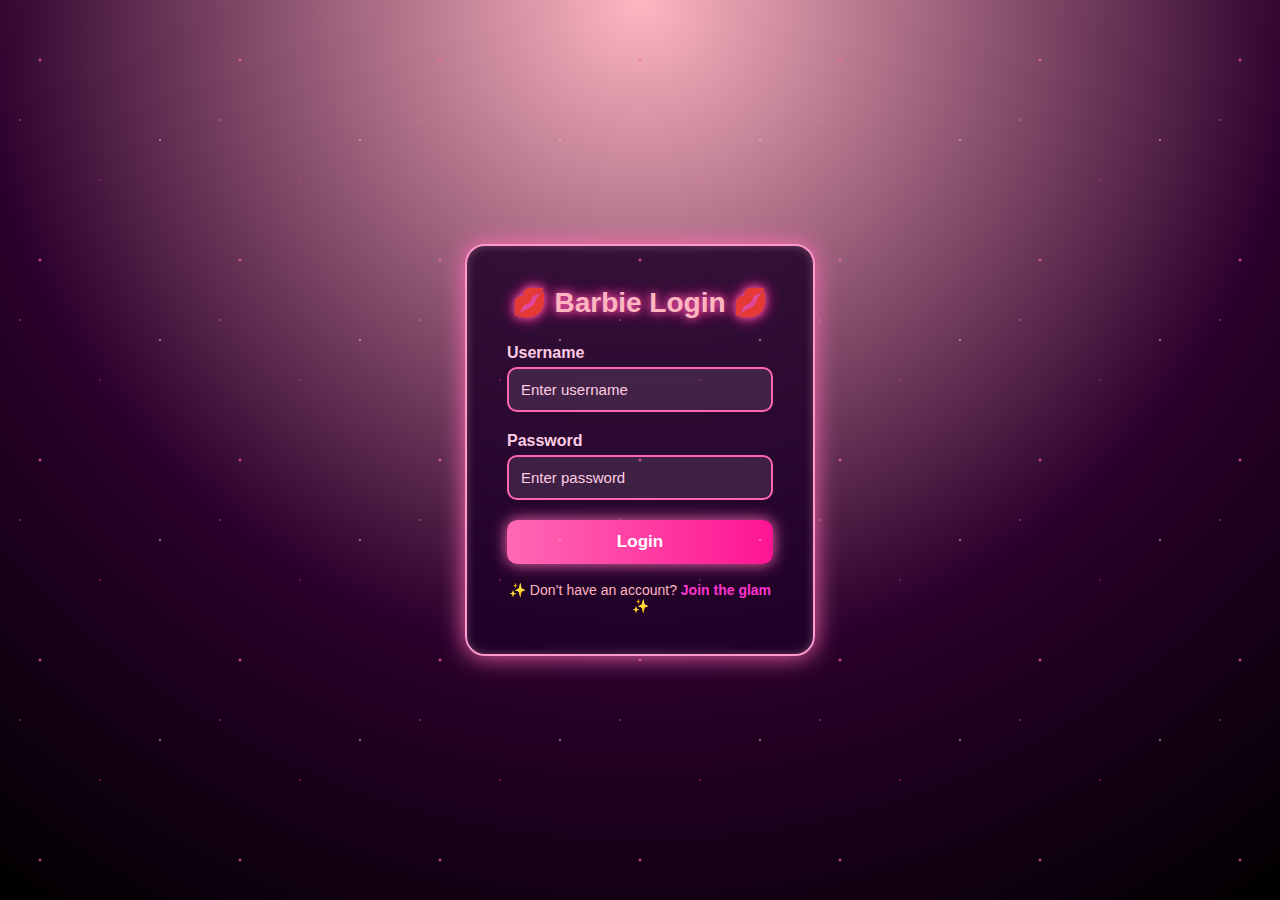
<file: html/index.html>
<!DOCTYPE html>
<html lang="en">
<head>
  <meta charset="UTF-8">
  <meta name="viewport" content="width=device-width, initial-scale=1.0">
  <title>Barbie Login</title>
  <link rel="stylesheet" href="style.css">
</head>
<body>

  <div class="login-box">
    <h2>💋 Barbie Login 💋</h2>
    <form action="#" method="post">
      <div class="input-group">
        <label for="username">Username</label>
        <input type="text" id="username" placeholder="Enter username" required>
      </div>

      <div class="input-group">
        <label for="password">Password</label>
        <input type="password" id="password" placeholder="Enter password" required>
      </div>

      <button type="submit" class="btn">Login</button>

      <p class="signup">✨ Don’t have an account? <a href="#">Join the glam ✨</a></p>
    </form>
  </div>

</body>
</html>
</file>
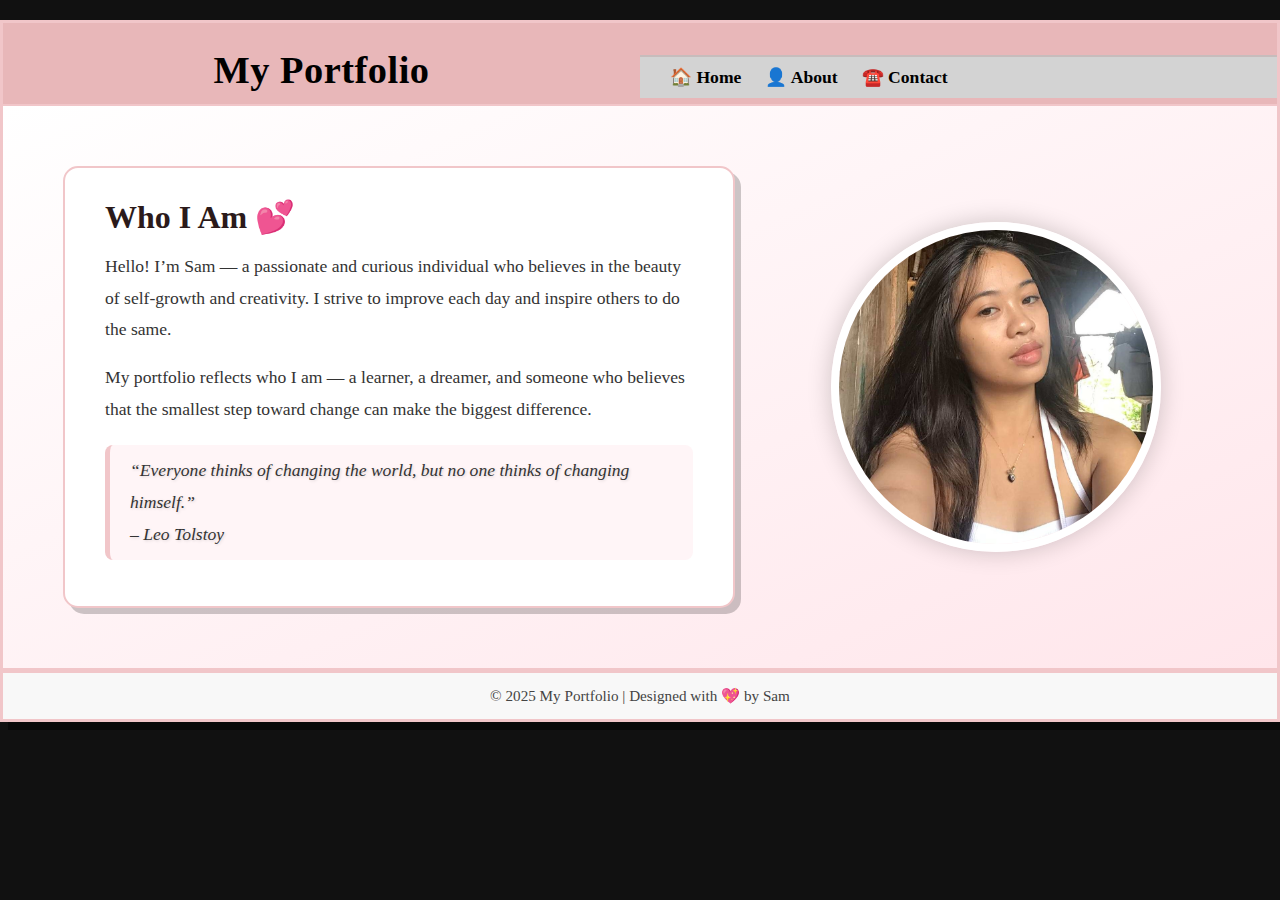
<file: about.html>
<!DOCTYPE html>
<html lang="en">
<head>
  <meta charset="UTF-8">
  <title>My Portfolio | About</title>
  <link rel="stylesheet" href="style.css">
  <style>
    /* --- About Page Styling (Matches Portfolio Theme) --- */
    body {
      font-family: Georgia, serif;
      background: #111;
      color: #222;
    }

    .page {
      max-width: 1280px;
      margin: 20px auto;
      background: #fff;
      border: 3px solid #f1c6c9;
      box-shadow: 8px 8px 0 rgba(0, 0, 0, 0.45);
    }

    header.navbar {
      background: #e8b7b9;
      text-align: center;
      padding: 25px 0 0;
      position: relative;
    }

    #logo {
      display: block;
      font-size: 2.4rem;
      font-weight: 700;
      color: #000;
      text-decoration: none;
      margin-bottom: 12px;
    }

    .nav-links {
      background: #d3d3d3;
      padding: 10px 0;
      border-top: 2px solid #c7bcbc;
    }

    .nav-links ul {
      list-style: none;
      display: flex;
      justify-content: flex-start;
      align-items: center;
      gap: 24px;
      padding-left: 30px;
    }

    .nav-links a {
      color: #000;
      text-decoration: none;
      font-weight: 600;
      font-size: 1.1rem;
      transition: all 0.3s ease;
    }

    .nav-links a:hover {
      color: #a52a2a;
      text-shadow: 1px 1px 3px rgba(165, 42, 42, 0.4);
    }

    #menu {
      display: none;
      background: transparent;
      border: 0;
      font-size: 1.7rem;
      cursor: pointer;
      position: absolute;
      top: 22px;
      right: 20px;
    }

    /* --- About Section --- */
    .about-section {
      display: flex;
      align-items: center;
      justify-content: space-between;
      flex-wrap: wrap;
      padding: 60px;
      background: linear-gradient(to bottom right, #fff, #ffe6eb);
      border-top: 2px solid #f1c6c9;
      border-bottom: 2px solid #f1c6c9;
      gap: 40px;
    }

    .about-text {
      flex: 1 1 55%;
      background: #fff;
      border: 2px solid #f1c6c9;
      border-radius: 15px;
      padding: 30px 40px;
      box-shadow: 6px 6px 0 rgba(0, 0, 0, 0.2);
      transition: transform 0.3s ease, box-shadow 0.3s ease;
    }

    .about-text:hover {
      transform: translateY(-5px);
      box-shadow: 10px 10px 0 rgba(0, 0, 0, 0.25);
    }

    .about-text h2 {
      font-size: 2rem;
      color: #2b1a1a;
      margin-bottom: 15px;
    }

    .about-text p {
      font-size: 1.1rem;
      line-height: 1.8;
      color: #333;
      margin-bottom: 16px;
    }

    .quote {
      font-style: italic;
      color: #a52a2a;
      text-shadow: 1px 1px 3px rgba(0, 0, 0, 0.15);
      background: #fff5f7;
      border-left: 5px solid #f1c6c9;
      padding: 10px 20px;
      border-radius: 8px;
      margin-top: 20px;
    }

    .about-img {
      flex: 1 1 35%;
      display: flex;
      justify-content: center;
      align-items: center;
      position: relative;
    }

    .about-img img {
      width: 330px;
      height: 330px;
      border-radius: 50%;
      object-fit: cover;
      border: 8px solid #fff;
      box-shadow: 0 0 25px rgba(0, 0, 0, 0.2);
      transition: transform 0.3s ease;
    }

    .about-img img:hover {
      transform: scale(1.05);
    }

    .footer {
      background: #f8f8f8;
      text-align: center;
      color: #444;
      padding: 14px;
      border-top: 3px solid #f1c6c9;
      font-size: 0.95rem;
    }

    /* --- Responsive --- */
    @media (max-width: 900px) {
      .about-section {
        flex-direction: column;
        text-align: center;
        padding: 40px 25px;
      }

      .about-text {
        width: 90%;
      }

      .about-img img {
        width: 250px;
        height: 250px;
      }
    }

    @media (max-width: 400px) {
      .about-section {
        padding: 30px 15px;
      }

      .about-text {
        padding: 20px;
        font-size: 0.95rem;
      }

      .about-text h2 {
        font-size: 1.4rem;
      }

      .about-img img {
        width: 180px;
        height: 180px;
      }
    }
  </style>
</head>
<body>
  <div class="page">
    <header class="navbar">
      <a id="logo" href="index.html">My Portfolio</a>
      <button id="menu">&#9776;</button>
      <div class="nav-links">
        <ul>
          <li><a href="index.html">🏠 Home</a></li>
          <li><a href="about.html" class="active">👤 About</a></li>
          <li><a href="contact.html">☎️ Contact</a></li>
        </ul>
      </div>
    </header>

    <section class="about-section">
      <div class="about-text">
        <h2>Who I Am 💕</h2>
        <p>
          Hello! I’m Sam — a passionate and curious individual who believes in the beauty of self-growth and creativity.
          I strive to improve each day and inspire others to do the same.  
        </p>
        <p>
          My portfolio reflects who I am — a learner, a dreamer, and someone who believes that the smallest step toward
          change can make the biggest difference.
        </p>
        <p class="quote">
          “Everyone thinks of changing the world, but no one thinks of changing himself.”  
          <br><em>– Leo Tolstoy</em>
        </p>
      </div>
      <div class="about-img">
        <img src="image/photome/a043d357-1845-4979-974a-d2a3c5b37942.jpg" alt="Sam’s Avatar">
      </div>
    </section>

    <footer class="footer">
      <p>&copy; 2025 My Portfolio | Designed with 💖 by Sam</p>
    </footer>
  </div>

  <script>
    const menu = document.getElementById("menu");
    const navLinks = document.querySelector(".nav-links");
    menu.addEventListener("click", () => {
      navLinks.classList.toggle("open");
    });
  </script>
</body>
</html>
</file>
<file: style.css>
* {
  margin: 0;
  padding: 0;
  box-sizing: border-box;
}

body.sam-theme {
  font-family: Georgia, serif;
  background: #fff;
  color: #222;
}

.grid-container {
  display: grid;
  grid-template-columns: repeat(10, 1fr);
  min-height: 100vh;
  width: 100%;
  gap: 0;
}


.navbar {
  grid-column: 1 / 11;
  background: #e8b7b9;
  color: #222;
  padding: 10px 0;
  position: relative;
  display: flex;
  align-items: center;
  justify-content: center;
}

#logo {
  font-size: 3rem;
  font-weight: 700;
  color: #000;
  text-decoration: none;
  letter-spacing: .5px;
  border-radius: 40px;
  transition: 0.4s;
  margin: 0;
  width: 100%;
  text-align: center;
}

#menu {
  display: none;
  background: transparent;
  border: 0;
  font-size: 1.7rem;
  cursor: pointer;
  position: absolute;
  right: 24px;
  top: 50%;
  transform: translateY(-50%);
}


.nav-links {
  grid-column: 1 / 11;
  background: #d4d4d4;
  border-top: 1px solid #c7bcbc;
  padding: 1px 15px;
  display: flex;
  align-items: center;
  justify-content: left;
  width: 100%;
}

.nav-links ul {
  list-style: none;
  display: flex;
  gap: 26px;
  align-items: center;
  margin: 0;
  padding: 0;
}

.nav-links a {
  color: #111;
  text-decoration: none;
  font-weight: 600;
  font-size: 1.5rem;
  transition: .25s;
}

.nav-links a:hover {
  color: #a02a2a;
  text-shadow: 1px 1px 3px rgba(165, 42, 42, 0.4);
}


.left, .text-section {
  grid-column: 1 / 6;
  display: flex;
  flex-direction: column;
  justify-content: center;
  align-items: flex-start;
  padding: 40px 24px 40px 40px;
}

.quote {
  font-size: 1.7rem;
  line-height: 1.85;
  color: #222;
  text-shadow: 2px 2px 8px rgba(0, 0, 0, .35);
  max-width: 700px;
  margin-top: 20px;
}

.author {
  font-style: italic;
  font-size: 1.4rem;
  color: #2b1a1a;
  margin-top: 40px;
  position: relative;
  padding-right: 65px;
  display: inline-block;
}

.fairy {
  width: 60px;
  position: absolute;
  right: 0;
  bottom: -25px;
}


.right, .image-section {
  grid-column: 6 / 11;
  display: flex;
  align-items: center;
  justify-content: center;
  padding: 40px 40px 40px 24px;
}

.profile-wrap {
  position: relative;
  width: 330px;
  height: 330px;
  display: flex;
  align-items: center;
  justify-content: center;
}

.profile-pic {
  width: 300px;
  height: 300px;
  border-radius: 50%;
  object-fit: cover;
  border: 7px solid #fff;
}

.butterfly {
  position: absolute;
  width: 110px;
}

.butterfly-left {
  left: -88px;
  bottom: -10px;
  transform: rotate(-33deg);
}

.butterfly-right {
  right: -42px;
  top: -18px;
  transform: scaleX(-1) rotate(38deg);
}


.footer {
  grid-column: 1 / 11;
  background: #f2f2f2;
  padding: 13px 20px;
  text-align: center;
  color: #444;
  font-size: .94rem;
  margin-top: auto;
}


@media (max-width: 900px) {
  .grid-container {
    grid-template-columns: 1fr;
  }
  .navbar,
  .nav-links,
  .footer {
    grid-column: 1 / 2;
  }
  .navbar {
    justify-content: center;
    align-items: center;
    padding: 12px 0;
  }
  #logo {
    font-size: 1.7rem;
    width: 100%;
    margin: 0;
    text-align: center;
  }
  #menu {
    display: block;
    position: absolute;
    right: 24px;
    top: 50%;
    transform: translateY(-50%);
  }
  .nav-links {
    flex-direction: column;
    padding: 0;
    display: none;
    background: #d4d4d4;
    border-top: 1.8px solid #c7bcbc;
    width: 100%;
    justify-content: center;
    align-items: center;
  }
  .nav-links.open {
    display: flex;
  }
  .nav-links ul {
    flex-direction: column;
    gap: 16px;
    align-items: center;
    margin: 10px 0;
    padding: 0;
  }
  .left, .text-section,
  .right, .image-section {
    grid-column: 1 / 2;
    padding: 20px 10px;
    align-items: center;
    text-align: center;
  }
  .profile-wrap {
    width: 180px;
    height: 180px;
  }
  .profile-pic {
    width: 160px;
    height: 160px;
  }
  .butterfly {
    display: none;
  }
}

@media (max-width: 600px) {
  .navbar {
    padding: 10px 7px;
  }
  #logo {
    font-size: 1.3rem;
    margin: 0;
    width: 100%;
    text-align: center;
  }
  #menu {
    font-size: 1.2rem;
    right: 10px;
  }
  .left, .text-section,
  .right, .image-section {
    padding: 12px 4px;
    text-align: center;
    align-items: center;
  }
  .profile-wrap {
    width: 140px;
    height: 140px;
  }
  .profile-pic {
    width: 120px;
    height: 120px;
  }
  .butterfly {
    display: none;
  }
  .footer {
    font-size: 0.8rem;
    padding: 8px;
  }
  .fairy {
    width: 30px;
    position: relative;
    bottom: auto;
    right: auto;
    margin-left: 10px;
    display: inline-block;
    vertical-align: middle;
  }
}

@media (max-width: 400px) {
  .navbar {
    padding: 8px 4px;
  }
  #logo {
    font-size: 1rem;
    margin: 0;
    width: 100%;
    text-align: center;
  }
  #menu {
    font-size: 1rem;
    right: 4px;
  }
  .footer {
    font-size: 0.65rem;
    padding: 6px;
  }
}
</file>
<file: html/style.css>
/* Reset & base */
* {
  box-sizing: border-box;
  margin: 0;
  padding: 0;
  font-family: "Poppins", sans-serif;
}

body {
  height: 100vh;
  display: flex;
  justify-content: center;
  align-items: center;
  background: radial-gradient(circle at top, #ffb6c1 0%, #2b002b 60%, #000 100%);
  color: #fff;
  overflow: hidden;
}

/* Glowing box */
.login-box {
  background: rgba(30, 0, 40, 0.85);
  padding: 40px;
  width: 350px;
  border-radius: 20px;
  box-shadow:
    0 0 25px #ff69b4,
    inset 0 0 10px rgba(255, 192, 203, 0.3);
  text-align: center;
  border: 2px solid #ff99cc;
}

/* Title */
.login-box h2 {
  font-size: 28px;
  margin-bottom: 25px;
  color: #ffb6c1;
  text-shadow:
    0 0 8px #ff69b4,
    0 0 16px #ff1493;
}

/* Input group */
.input-group {
  text-align: left;
  margin-bottom: 20px;
}

.input-group label {
  font-weight: bold;
  color: #ffcce5;
  display: block;
  margin-bottom: 5px;
}

.input-group input {
  width: 100%;
  padding: 12px;
  border: 2px solid #ff66b2;
  border-radius: 10px;
  background: rgba(255, 255, 255, 0.1);
  color: #fff;
  font-size: 15px;
  outline: none;
  transition: 0.3s;
}

.input-group input::placeholder {
  color: #ffcce5;
}

.input-group input:focus {
  border-color: #ffb6c1;
  box-shadow:
    0 0 10px #ff69b4,
    0 0 20px #ff1493;
}

/* Button */
.btn {
  width: 100%;
  background: linear-gradient(90deg, #ff69b4, #ff1493);
  border: none;
  padding: 12px;
  color: #fff;
  border-radius: 10px;
  font-size: 17px;
  font-weight: bold;
  cursor: pointer;
  box-shadow: 0 0 15px #ff69b4;
  transition: 0.3s ease;
}

.btn:hover {
  background: linear-gradient(90deg, #ff85c1, #ff33cc);
  box-shadow: 0 0 25px #ff33cc, 0 0 40px #ff1493;
}

/* Signup text */
.signup {
  margin-top: 18px;
  font-size: 14px;
  color: #ffb6c1;
}

.signup a {
  color: #ff33cc;
  text-decoration: none;
  font-weight: bold;
}

.signup a:hover {
  text-decoration: underline;
  text-shadow: 0 0 10px #ff99cc;
}

/* Sparkle animation */
body::before {
  content: "";
  position: absolute;
  top: 0;
  left: 0;
  width: 100%;
  height: 100%;
  background-image:
    radial-gradient(2px 2px at 20% 30%, #ff69b4, transparent),
    radial-gradient(1.5px 1.5px at 80% 70%, #ffb6c1, transparent),
    radial-gradient(1px 1px at 50% 90%, #ff33cc, transparent),
    radial-gradient(1px 1px at 10% 60%, #ff99cc, transparent);
  background-size: 200px 200px;
  animation: sparkle 8s linear infinite;
  pointer-events: none;
}

@keyframes sparkle {
  from { background-position: 0 0, 0 0, 0 0, 0 0; }
  to { background-position: 200px 400px, -200px 200px, 300px 300px, -300px -300px; }
}
</file>
